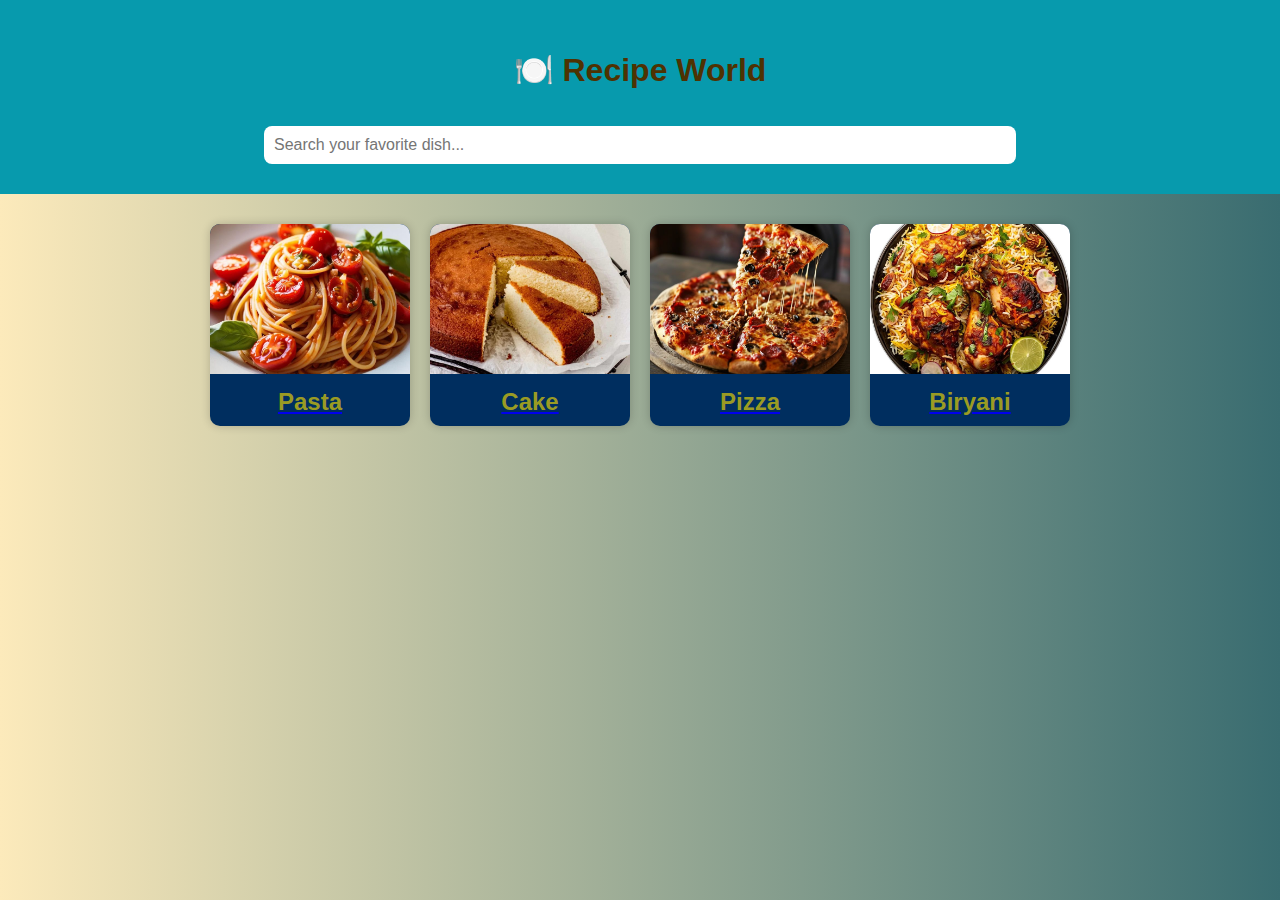
<file: index.html>
<!DOCTYPE html>
<html lang="en">
<head>
  <meta charset="UTF-8">
  <title>Colorful Recipe World</title>
  <link rel="stylesheet" href="style.css">
</head>
<body>
  <header>
    <h1>🍽️ Recipe World</h1>
    <input type="text" id="search" placeholder="Search your favorite dish..." onkeyup="searchDish()">
  </header>

 <main id="dish-list">
  <div class="card">
    <a href="pasta.html">
      <img src="pasta.jpg" alt="Pasta">
      <h2>Pasta</h2>
    </a>
  </div>

  <div class="card">
    <a href="cake.html">
      <img src="cake.jpg" alt="Cake">
      <h2>Cake</h2>
    </a>
  </div>

  <div class="card">
    <a href="pizza.html">
      <img src="pizza.jpg" alt="Pizza">
      <h2>Pizza</h2>
    </a>
  </div>

  <div class="card">
    <a href="biryani.html">
      <img src="biryani.jpg" alt="Biryani">
      <h2>Biryani</h2>
    </a>
  </div>
</main>

  <script>
    function searchDish() {
      const input = document.getElementById('search').value.toLowerCase();
      const dishes = document.querySelectorAll('.card');
      dishes.forEach(dish => {
        const name = dish.textContent.toLowerCase();
        dish.style.display = name.includes(input) ? "block" : "none";
      });
    }
  </script>
</body>
</html>
</file>
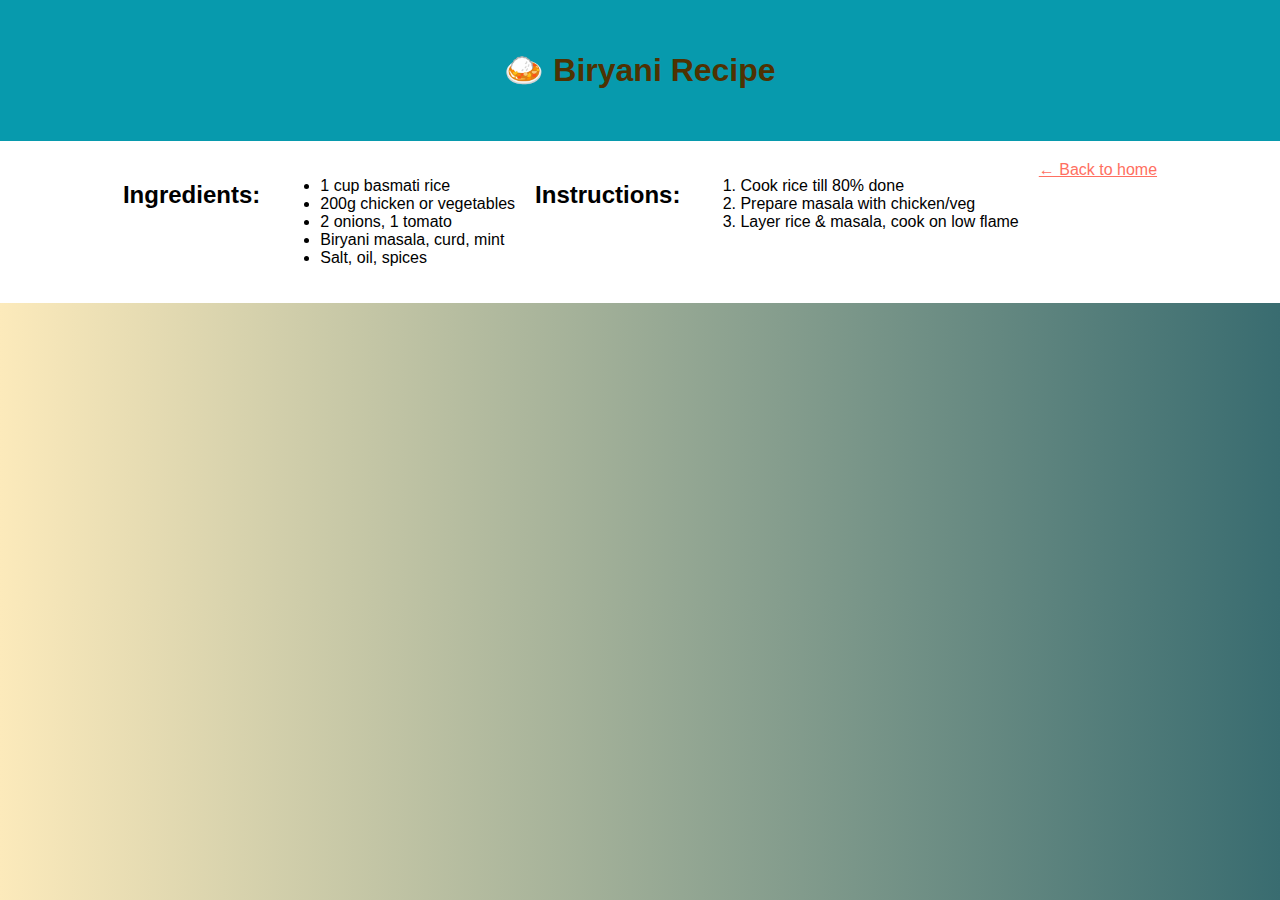
<file: biryani.html>
<!DOCTYPE html>
<html lang="en">
<head>
  <meta charset="UTF-8">
  <title>Biryani Recipe</title>
  <link rel="stylesheet" href="style.css">
</head>
<body>
  <header>
    <h1>🍛 Biryani Recipe</h1>
  </header>
  <main style="padding: 20px; background-color: white;">
    <h2>Ingredients:</h2>
    <ul>
      <li>1 cup basmati rice</li>
      <li>200g chicken or vegetables</li>
      <li>2 onions, 1 tomato</li>
      <li>Biryani masala, curd, mint</li>
      <li>Salt, oil, spices</li>
    </ul>

    <h2>Instructions:</h2>
    <ol>
      <li>Cook rice till 80% done</li>
      <li>Prepare masala with chicken/veg</li>
      <li>Layer rice & masala, cook on low flame</li>
    </ol>

    <a href="index.html" style="color: #ff6f61;">← Back to home</a>
  </main>
</body>
</html>
</file>
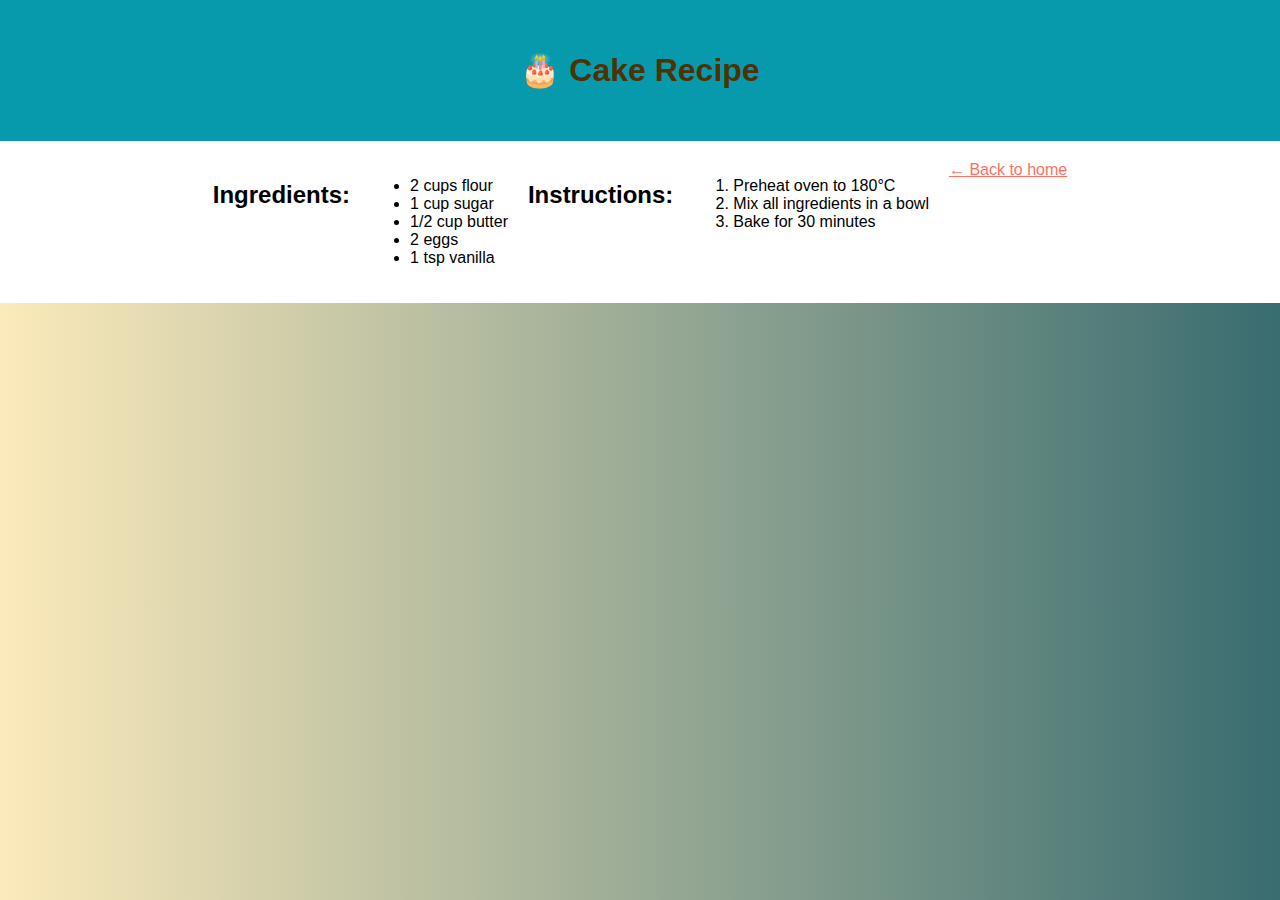
<file: cake.html>
<!DOCTYPE html>
<html lang="en">
<head>
  <meta charset="UTF-8">
  <title>Cake Recipe</title>
  <link rel="stylesheet" href="style.css">
</head>
<body>
  <header>
    <h1>🎂 Cake Recipe</h1>
  </header>
  <main style="padding: 20px; background-color: white;">
    <h2>Ingredients:</h2>
    <ul>
      <li>2 cups flour</li>
      <li>1 cup sugar</li>
      <li>1/2 cup butter</li>
      <li>2 eggs</li>
      <li>1 tsp vanilla</li>
    </ul>

    <h2>Instructions:</h2>
    <ol>
      <li>Preheat oven to 180°C</li>
      <li>Mix all ingredients in a bowl</li>
      <li>Bake for 30 minutes</li>
    </ol>

    <a href="index.html" style="color: #ff6f61;">← Back to home</a>
  </main>
</body>
</html>
</file>
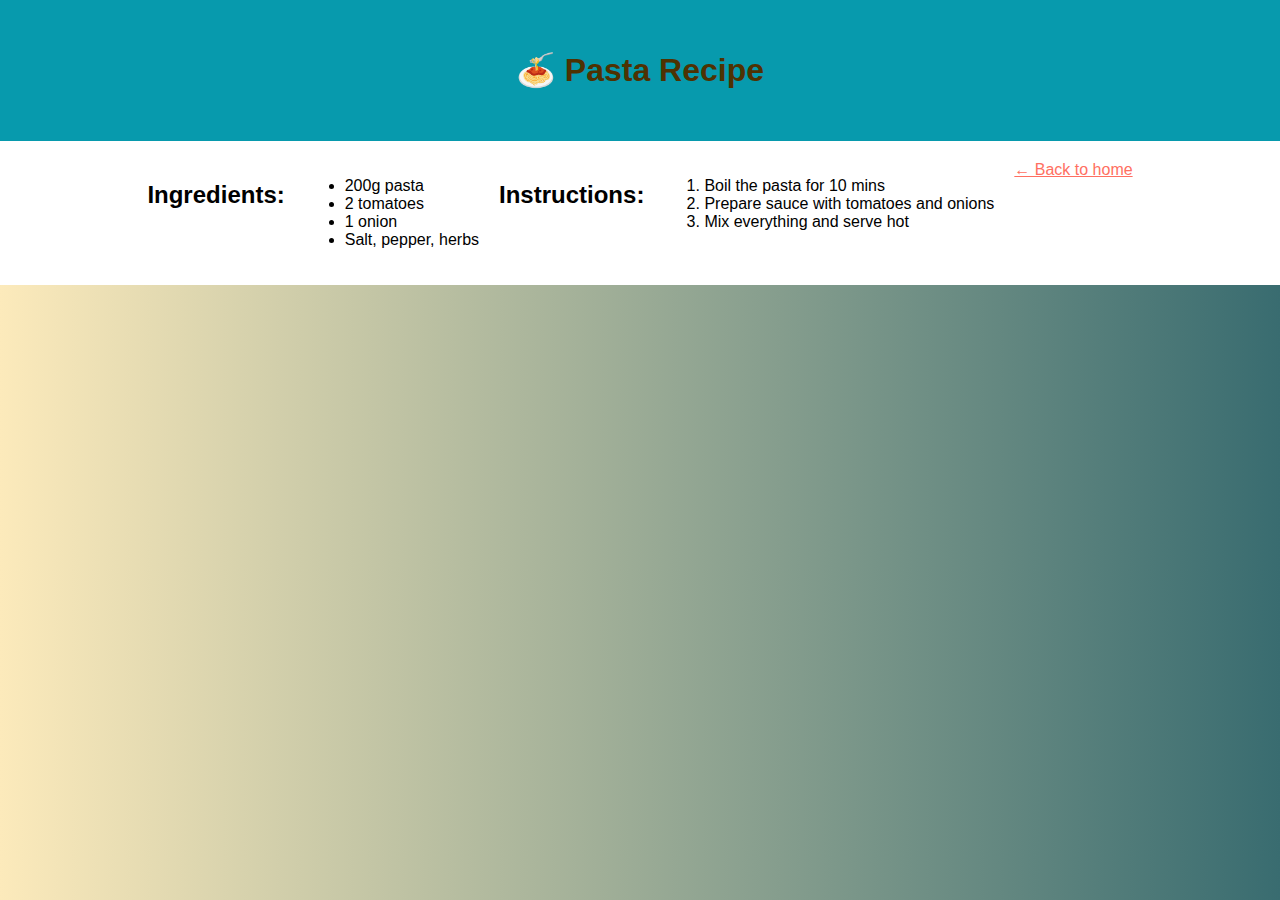
<file: pasta.html>
<!DOCTYPE html>
<html lang="en">
<head>
  <meta charset="UTF-8">
  <title>Pasta Recipe</title>
  <link rel="stylesheet" href="style.css">
</head>
<body>
  <header>
    <h1>🍝 Pasta Recipe</h1>
  </header>
  <main style="padding: 20px; background-color: white;">
    <h2>Ingredients:</h2>
    <ul>
      <li>200g pasta</li>
      <li>2 tomatoes</li>
      <li>1 onion</li>
      <li>Salt, pepper, herbs</li>
    </ul>

    <h2>Instructions:</h2>
    <ol>
      <li>Boil the pasta for 10 mins</li>
      <li>Prepare sauce with tomatoes and onions</li>
      <li>Mix everything and serve hot</li>
    </ol>

    <a href="index.html" style="color: #ff6f61;">← Back to home</a>
  </main>
</body>
</html>
</file>
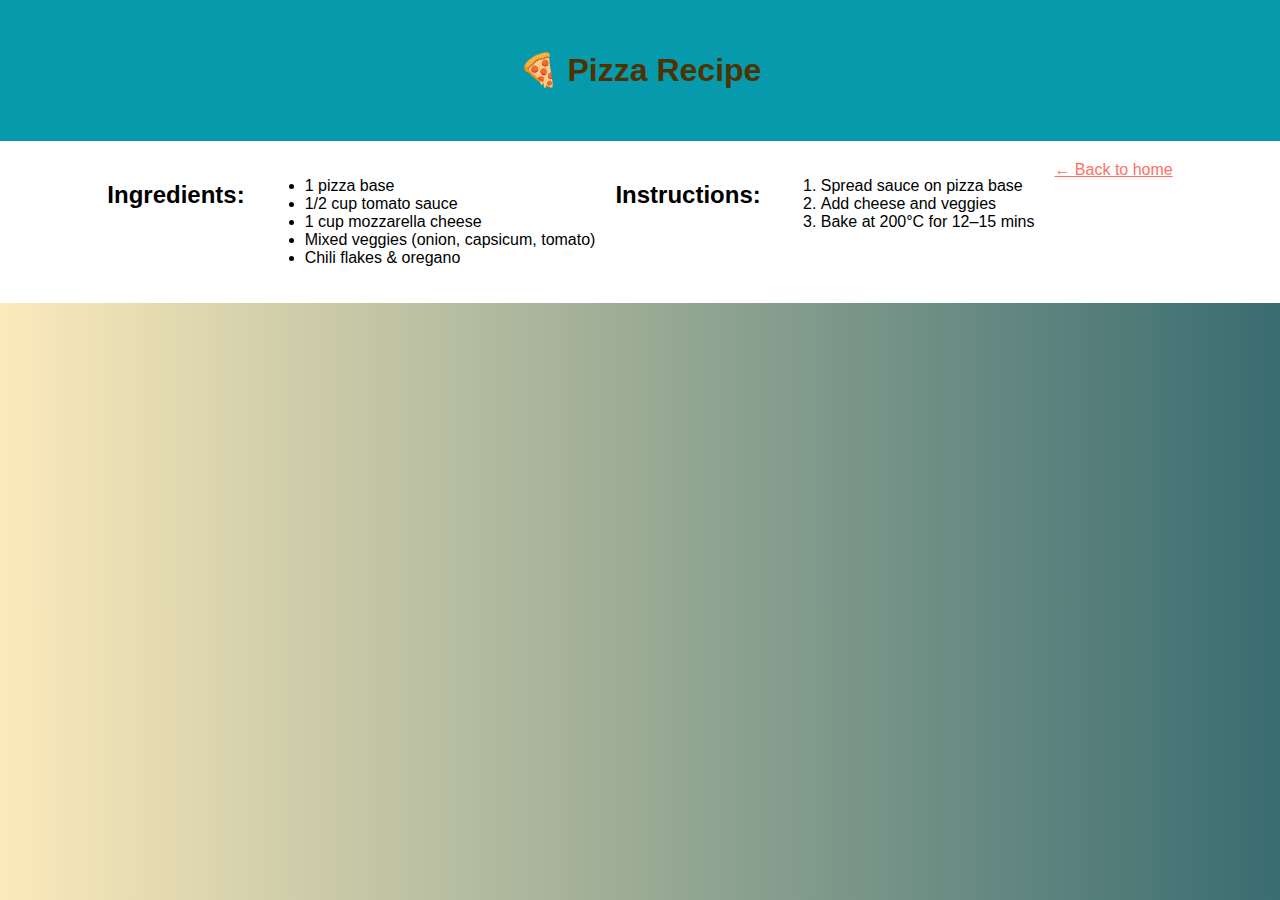
<file: pizza.html>
<!DOCTYPE html>
<html lang="en">
<head>
  <meta charset="UTF-8">
  <title>Pizza Recipe</title>
  <link rel="stylesheet" href="style.css">
</head>
<body>
  <header>
    <h1>🍕 Pizza Recipe</h1>
  </header>
  <main style="padding: 20px; background-color: white;">
    <h2>Ingredients:</h2>
    <ul>
      <li>1 pizza base</li>
      <li>1/2 cup tomato sauce</li>
      <li>1 cup mozzarella cheese</li>
      <li>Mixed veggies (onion, capsicum, tomato)</li>
      <li>Chili flakes & oregano</li>
    </ul>

    <h2>Instructions:</h2>
    <ol>
      <li>Spread sauce on pizza base</li>
      <li>Add cheese and veggies</li>
      <li>Bake at 200°C for 12–15 mins</li>
    </ol>

    <a href="index.html" style="color: #ff6f61;">← Back to home</a>
  </main>
</body>
</html>
</file>
<file: style.css>
body {
  font-family: 'Segoe UI', sans-serif;
  background: linear-gradient(to right, #fceabb, #396c70);
  margin: 0;
  padding: 0;
}

header {
  text-align: center;
  padding: 30px;
  background: #079aad;
  color: rgb(78, 50, 2);
}

header input {
  padding: 10px;
  width: 60%;
  border: none;
  border-radius: 8px;
  margin-top: 15px;
  font-size: 16px;
}

main {
  display: flex;
  flex-wrap: wrap;
  justify-content: center;
  gap: 20px;
  padding: 30px;
}

.card {
  background: rgb(0, 46, 95);
  border-radius: 10px;
  overflow: hidden;
  width: 200px;
  text-align: center;
  transition: 0.3s;
  box-shadow: 0 0 10px rgba(0,0,0,0.2);
}

.card:hover {
  transform: scale(1.05);
}

.card img {
  width: 100%;
  height: 150px;
  object-fit: cover;
}

.card h2 {
  margin: 10px 0;
  color: #b0ab1be6;
}
</file>
